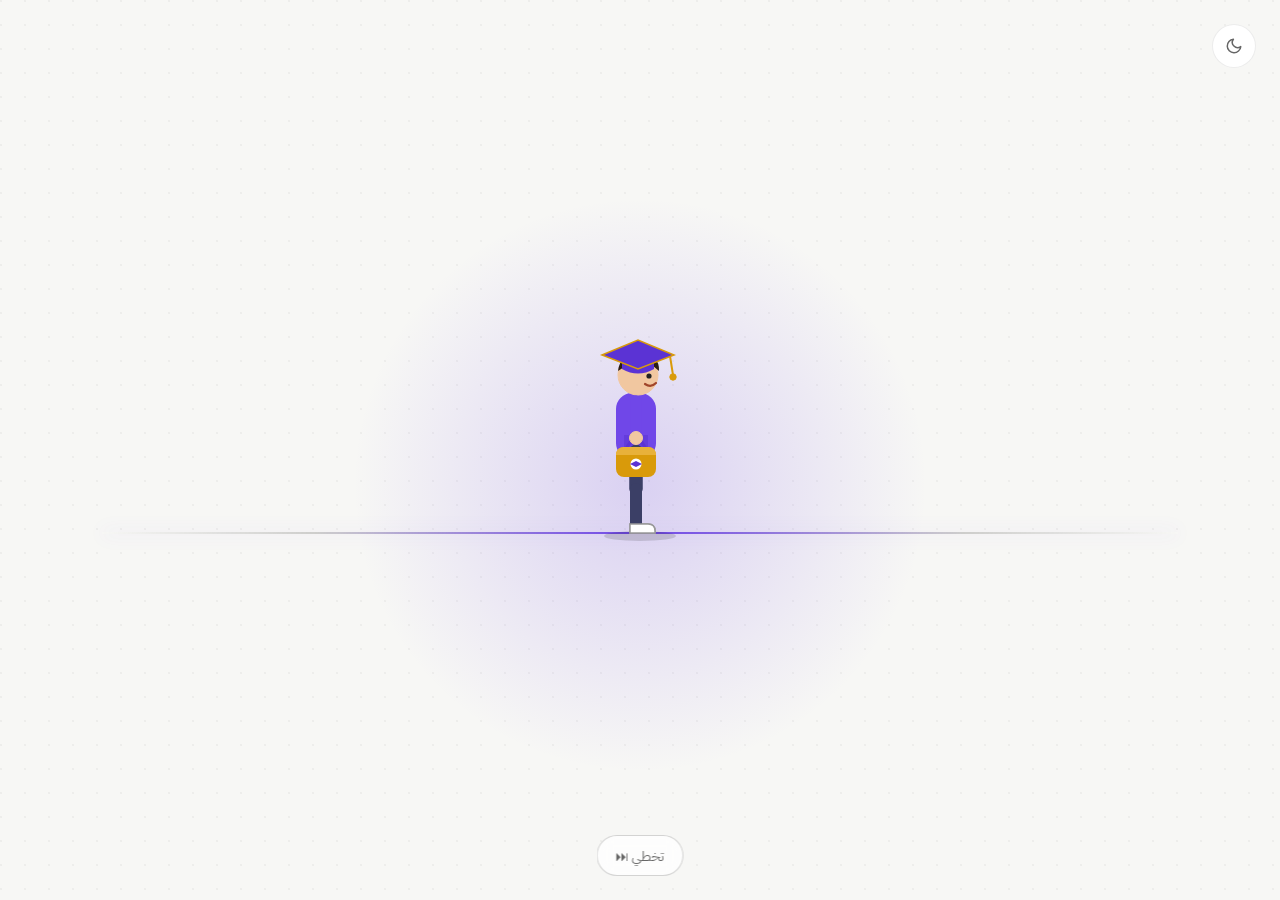
<file: index.html>
<!DOCTYPE html>
<html lang="ar" dir="rtl">
<head>
  <meta charset="UTF-8">
  <meta name="viewport" content="width=device-width, initial-scale=1.0">
  <title>كورساتي | MFX Student</title>
  <meta name="theme-color" content="#050505">
  <script>
    (function () {
      try {
        var t = localStorage.getItem('mfx_theme');
        if (t !== 'light' && t !== 'dark') {
          t = window.matchMedia('(prefers-color-scheme: light)').matches ? 'light' : 'dark';
        }
        document.documentElement.setAttribute('data-theme', t);
      } catch (e) {
        document.documentElement.setAttribute('data-theme', 'dark');
      }
    })();
  </script>
  <link rel="preconnect" href="https://fonts.googleapis.com">
  <link rel="preconnect" href="https://fonts.gstatic.com" crossorigin>
  <link href="https://fonts.googleapis.com/css2?family=Plus+Jakarta+Sans:wght@300;400;500;600;700;800&family=IBM+Plex+Sans+Arabic:wght@300;400;500;600;700&display=swap" rel="stylesheet">
  <link rel="stylesheet" href="css/style.css">
</head>
<body>
  <nav class="navbar">
    <div class="navbar-inner">
      <a href="index.html" class="logo">
        <div class="logo-mark">🎓</div>
        <span class="text-gradient">MFX Student</span>
      </a>
      <button class="mfx-nav-toggle" onclick="toggleMfxNav()" aria-label="فتح القائمة">☰</button>
      <ul class="nav-links">
        <li><a href="index.html">كورساتي</a></li>
        <li><a href="dashboard.html">لوحتي</a></li>
        <li><a href="dashboard.html#leaderboard">المتصدرين</a></li>
        <li><a href="chat.html">💬 المعلم</a></li>
      </ul>
      <div class="nav-actions">
        <button type="button" class="theme-toggle" onclick="toggleTheme()" aria-label="تبديل الوضع الليلي/النهاري" title="تبديل الوضع">
          <svg class="icon-sun" viewBox="0 0 24 24" width="18" height="18" fill="none" stroke="currentColor" stroke-width="2" stroke-linecap="round" stroke-linejoin="round" aria-hidden="true"><circle cx="12" cy="12" r="4"/><path d="M12 2v2M12 20v2M4.93 4.93l1.41 1.41M17.66 17.66l1.41 1.41M2 12h2M20 12h2M4.93 19.07l1.41-1.41M17.66 6.34l1.41-1.41"/></svg>
          <svg class="icon-moon" viewBox="0 0 24 24" width="18" height="18" fill="none" stroke="currentColor" stroke-width="2" stroke-linecap="round" stroke-linejoin="round" aria-hidden="true"><path d="M21 12.79A9 9 0 1 1 11.21 3 7 7 0 0 0 21 12.79z"/></svg>
        </button>
        <span style="color:var(--text-secondary); font-size:0.9rem;">مرحباً، <span id="nav-name">—</span></span>
        <button class="btn btn-ghost" onclick="logout()">🚪 خروج</button>
      </div>
    </div>
  </nav>

  <section class="hero" style="padding: 140px 0 60px;">
    <div class="container">
      <h1 class="anim">كورساتي <span class="text-gradient">المتاحة</span></h1>
      <p class="anim d1" style="color:var(--text-secondary); margin-top:12px;">اختر الكورس اللي عايز تذاكره النهاردة</p>
    </div>
  </section>

  <section class="section" style="padding-top:0;">
    <div class="container">
      <div class="grid-3" id="my-courses">
        <div class="card skel" style="height:320px;"></div>
        <div class="card skel" style="height:320px;"></div>
      </div>
      <div class="empty" id="courses-empty" style="display:none;">
        <div class="empty-icon">📚</div>
        <h3>لا توجد كورسات مسجلة لك</h3>
        <p>تواصل مع المعلم للحصول على كود وصول</p>
      </div>
    </div>
  </section>

  <footer class="footer">
    <div class="container"><p>© 2026 منصة ممدوح فخري التعليمية</p></div>
  </footer>
  <script src="js/app.js"></script>
  <script src="js/theme.js"></script>
</body>
</html>
</file>
<file: css/style.css>
@import url('https://fonts.googleapis.com/css2?family=Plus+Jakarta+Sans:wght@300;400;500;600;700;800&family=IBM+Plex+Sans+Arabic:wght@300;400;500;600;700&display=swap');

/* =============================================================
   MFX Student — "Midnight Violet" premium design system
   Dark  : deep black + electric violet + amber highlight
   Light : warm off-white + violet accent + soft shadows
   ============================================================= */

:root,
html[data-theme="dark"] {
  --bg: #050505;
  --bg-elevated: #0c0c0c;
  --bg-card: #111111;
  --bg-glass: rgba(10, 10, 10, 0.72);
  --nav-bg: rgba(5, 5, 5, 0.72);
  --border: rgba(255, 255, 255, 0.08);
  --border-hover: rgba(255, 255, 255, 0.18);
  --text: #ffffff;
  --text-secondary: #a0a0a0;
  --text-muted: #6a6a6a;
  --accent: #8052ff;
  --accent-deep: #6a3ce8;
  --accent-light: #a78bfa;
  --accent-glow: rgba(128, 82, 255, 0.35);
  --accent-soft: rgba(128, 82, 255, 0.12);
  --accent-2: #ffb829;
  --accent-2-light: #ffca5e;
  --accent-2-glow: rgba(255, 184, 41, 0.28);
  --success: #4ade80;
  --warning: #ffb829;
  --danger: #f87171;
  --dot-color: rgba(255, 255, 255, 0.045);
  --shadow-sm: 0 1px 2px rgba(0, 0, 0, 0.5);
  --shadow-md: 0 8px 30px rgba(0, 0, 0, 0.5);
  --shadow-lg: 0 24px 60px rgba(0, 0, 0, 0.55);
  --radius-sm: 8px;
  --radius-md: 12px;
  --radius-lg: 18px;
  --radius-xl: 26px;
  --transition: all 0.25s cubic-bezier(0.4, 0, 0.2, 1);
  --font-display: 'Plus Jakarta Sans', 'IBM Plex Sans Arabic', sans-serif;
  --font-body: 'Plus Jakarta Sans', 'IBM Plex Sans Arabic', -apple-system, BlinkMacSystemFont, 'Segoe UI', sans-serif;
}

html[data-theme="light"] {
  --bg: #f7f7f5;
  --bg-elevated: #ffffff;
  --bg-card: #ffffff;
  --bg-glass: rgba(255, 255, 255, 0.78);
  --nav-bg: rgba(247, 247, 245, 0.82);
  --border: rgba(17, 17, 17, 0.08);
  --border-hover: rgba(17, 17, 17, 0.18);
  --text: #111111;
  --text-secondary: #666666;
  --text-muted: #999999;
  --accent: #7047e8;
  --accent-deep: #5b33d4;
  --accent-light: #8b6bef;
  --accent-glow: rgba(112, 71, 232, 0.22);
  --accent-soft: rgba(112, 71, 232, 0.08);
  --accent-2: #d99a0a;
  --accent-2-light: #e8b13a;
  --accent-2-glow: rgba(217, 154, 10, 0.18);
  --success: #16a34a;
  --warning: #d99a0a;
  --danger: #dc2626;
  --dot-color: rgba(17, 17, 17, 0.04);
  --shadow-sm: 0 1px 2px rgba(17, 17, 17, 0.05);
  --shadow-md: 0 8px 30px rgba(17, 17, 17, 0.08);
  --shadow-lg: 0 24px 60px rgba(17, 17, 17, 0.12);
}

html.mfx-theme-anim,
html.mfx-theme-anim *,
html.mfx-theme-anim *::before,
html.mfx-theme-anim *::after {
  transition: background-color 0.5s ease, color 0.5s ease,
              border-color 0.5s ease, box-shadow 0.5s ease !important;
}

* { margin: 0; padding: 0; box-sizing: border-box; }
html { scroll-behavior: smooth; -webkit-text-size-adjust: 100%; }
body {
  font-family: var(--font-body);
  background:
    radial-gradient(circle at 1px 1px, var(--dot-color) 1px, transparent 0) 0 0/24px 24px,
    var(--bg);
  color: var(--text);
  line-height: 1.7;
  min-height: 100vh;
  direction: rtl;
  -webkit-font-smoothing: antialiased;
  -moz-osx-font-smoothing: grayscale;
  overflow-x: hidden;
  transition: background-color 0.3s ease, color 0.3s ease;
}
h1, h2, h3, h4 { font-family: var(--font-display); letter-spacing: -0.02em; }
h1 { font-weight: 700; }
h2 { font-weight: 700; }
h3 { font-weight: 600; }

::-webkit-scrollbar { width: 8px; height: 8px; }
::-webkit-scrollbar-track { background: transparent; }
::-webkit-scrollbar-thumb { background: var(--border-hover); border-radius: 4px; }
::-webkit-scrollbar-thumb:hover { background: var(--accent); }
::selection { background: var(--accent); color: #fff; }

a:focus-visible, button:focus-visible, input:focus-visible,
textarea:focus-visible, select:focus-visible,
.btn:focus-visible, .opt:focus-within {
  outline: 2px solid var(--accent);
  outline-offset: 3px;
  border-radius: 4px;
}

@media (prefers-reduced-motion: reduce) {
  *, *::before, *::after {
    animation-duration: 0.01ms !important;
    animation-iteration-count: 1 !important;
    transition-duration: 0.01ms !important;
    scroll-behavior: auto !important;
  }
  .anim, .skel, .hero-particles { animation: none !important; opacity: 1 !important; }
  .reveal { opacity: 1 !important; transform: none !important; }
}

/* ===== Layout ===== */
.container { max-width: 1200px; margin: 0 auto; padding: 0 24px; }
.section { padding: 100px 0; }

.text-gradient {
  font-family: var(--font-display);
  background: linear-gradient(120deg, var(--accent-light) 0%, var(--accent) 60%, var(--accent-deep) 100%);
  -webkit-background-clip: text;
  -webkit-text-fill-color: transparent;
  background-clip: text;
  font-weight: 700;
}
html[data-theme="light"] .text-gradient {
  background: linear-gradient(120deg, var(--accent) 0%, var(--accent-deep) 100%);
  -webkit-background-clip: text;
  -webkit-text-fill-color: transparent;
  background-clip: text;
}

.glass {
  background: var(--bg-glass);
  backdrop-filter: blur(24px) saturate(160%);
  -webkit-backdrop-filter: blur(24px) saturate(160%);
  border: 1px solid var(--border);
}

/* ===== Navbar ===== */
.navbar {
  position: fixed;
  top: 0; left: 0; right: 0;
  z-index: 1000;
  height: 72px;
  display: flex;
  align-items: center;
  background: var(--nav-bg);
  backdrop-filter: blur(24px) saturate(160%);
  -webkit-backdrop-filter: blur(24px) saturate(160%);
  border-bottom: 1px solid var(--border);
}
.navbar-inner {
  width: 100%;
  max-width: 1200px;
  margin: 0 auto;
  padding: 0 24px;
  display: flex;
  align-items: center;
  justify-content: space-between;
  gap: 16px;
  position: relative;
}
.logo {
  display: flex;
  align-items: center;
  gap: 10px;
  text-decoration: none;
  color: var(--text);
  font-family: var(--font-display);
  font-weight: 700;
  font-size: 1.2rem;
  letter-spacing: -0.02em;
}
.logo-mark {
  width: 38px; height: 38px;
  border-radius: 12px;
  background: linear-gradient(135deg, var(--accent), var(--accent-deep));
  display: flex;
  align-items: center;
  justify-content: center;
  font-size: 1.1rem;
  box-shadow: 0 4px 20px var(--accent-glow), inset 0 1px 0 rgba(255,255,255,0.2);
  transition: var(--transition);
}
.logo:hover .logo-mark { transform: rotate(-6deg) scale(1.05); }
.nav-links {
  display: flex;
  gap: 4px;
  list-style: none;
}
.nav-links a {
  color: var(--text-secondary);
  text-decoration: none;
  font-size: 0.9rem;
  font-weight: 500;
  padding: 8px 14px;
  border-radius: 100px;
  transition: var(--transition);
  position: relative;
}
.nav-links a:hover {
  color: var(--text);
  background: var(--accent-soft);
}
.nav-links a.active {
  color: var(--accent);
  background: var(--accent-soft);
}
.nav-actions { display: flex; gap: 10px; align-items: center; }

.mfx-nav-toggle {
  display: none;
  align-items: center; justify-content: center;
  width: 40px; height: 40px;
  background: transparent;
  border: 1px solid var(--border);
  border-radius: 12px;
  color: var(--text);
  font-size: 1.2rem;
  cursor: pointer;
  transition: var(--transition);
}
.mfx-nav-toggle:hover { border-color: var(--accent); color: var(--accent); }

/* ===== Theme toggle ===== */
.theme-toggle {
  display: inline-flex;
  align-items: center;
  justify-content: center;
  width: 38px; height: 38px;
  border-radius: 50%;
  background: transparent;
  border: 1px solid var(--border);
  color: var(--text-secondary);
  cursor: pointer;
  position: relative;
  overflow: hidden;
  padding: 0;
  flex-shrink: 0;
  transition: var(--transition);
}
.theme-toggle:hover {
  color: var(--accent);
  border-color: var(--accent);
  box-shadow: 0 0 24px var(--accent-glow);
  transform: rotate(15deg);
}
.theme-toggle svg {
  position: absolute;
  top: 50%; left: 50%;
  margin: -9px 0 0 -9px;
  transition: transform 0.55s cubic-bezier(0.6, -0.28, 0.735, 0.045),
              opacity 0.35s ease;
}
html[data-theme="dark"] .theme-toggle .icon-sun { opacity: 1; transform: rotate(0deg) scale(1); }
html[data-theme="dark"] .theme-toggle .icon-moon { opacity: 0; transform: rotate(-90deg) scale(0.4); }
html[data-theme="light"] .theme-toggle .icon-sun { opacity: 0; transform: rotate(90deg) scale(0.4); }
html[data-theme="light"] .theme-toggle .icon-moon { opacity: 1; transform: rotate(0deg) scale(1); }

.theme-toggle-floating {
  position: fixed;
  top: 24px;
  inset-inline-start: 24px;
  z-index: 1001;
  background: var(--bg-card);
  width: 44px; height: 44px;
}

/* ===== Buttons ===== */
.btn {
  display: inline-flex;
  align-items: center;
  justify-content: center;
  gap: 8px;
  padding: 11px 24px;
  border-radius: 12px;
  font-size: 0.9rem;
  font-weight: 600;
  text-decoration: none;
  border: none;
  cursor: pointer;
  transition: var(--transition);
  font-family: inherit;
  white-space: nowrap;
  position: relative;
  letter-spacing: -0.01em;
}
.btn-primary {
  background: linear-gradient(135deg, var(--accent), var(--accent-deep));
  color: #fff;
  box-shadow: 0 4px 20px var(--accent-glow), inset 0 1px 0 rgba(255,255,255,0.2);
}
.btn-primary:hover {
  transform: translateY(-2px);
  box-shadow: 0 12px 36px var(--accent-glow), inset 0 1px 0 rgba(255,255,255,0.25);
  filter: brightness(1.08);
}
.btn-primary:active { transform: translateY(0); }
.btn-secondary {
  background: var(--bg-elevated);
  color: var(--text);
  border: 1px solid var(--border);
}
html[data-theme="dark"] .btn-secondary { background: #161616; }
.btn-secondary:hover {
  border-color: var(--accent);
  color: var(--accent);
  transform: translateY(-1px);
}
.btn-ghost {
  background: transparent;
  color: var(--text-secondary);
  border: 1px solid transparent;
}
.btn-ghost:hover {
  color: var(--text);
  background: var(--accent-soft);
  border-color: var(--border);
}
.btn-danger {
  background: rgba(248, 113, 113, 0.1);
  color: var(--danger);
  border: 1px solid rgba(248, 113, 113, 0.22);
}
html[data-theme="light"] .btn-danger { background: rgba(220, 38, 38, 0.08); }
.btn-danger:hover {
  background: rgba(248, 113, 113, 0.18);
  transform: translateY(-1px);
}
.btn-lg { padding: 15px 34px; font-size: 1rem; border-radius: 14px; }
.btn-sm { padding: 7px 15px; font-size: 0.8rem; border-radius: 10px; }
.btn[disabled], .btn.is-loading { opacity: 0.6; cursor: not-allowed; pointer-events: none; }

/* ===== Hero ===== */
.hero {
  position: relative;
  padding: 160px 0 100px;
  overflow: hidden;
  text-align: center;
  isolation: isolate;
}
.hero::before {
  content: '';
  position: absolute;
  top: -40%; left: 50%;
  width: 900px; height: 900px;
  background: radial-gradient(circle, var(--accent-glow) 0%, transparent 62%);
  pointer-events: none;
  animation: mfx-hero-drift 11s ease-in-out infinite;
  z-index: -1;
}
.hero::after {
  content: '';
  position: absolute;
  bottom: -35%; right: 6%;
  width: 520px; height: 520px;
  background: radial-gradient(circle, var(--accent-2-glow) 0%, transparent 68%);
  pointer-events: none;
  animation: mfx-hero-drift-2 9s ease-in-out infinite;
  z-index: -1;
}
@keyframes mfx-hero-drift {
  0%, 100% { transform: translateX(-50%) translateY(0); }
  50% { transform: translateX(-50%) translateY(28px); }
}
@keyframes mfx-hero-drift-2 {
  0%, 100% { transform: translate(0, 0) scale(1); }
  50% { transform: translate(-20px, -16px) scale(1.08); }
}
.hero h1 {
  font-size: clamp(2.5rem, 6vw, 4.4rem);
  font-weight: 800;
  line-height: 1.1;
  margin-bottom: 22px;
  position: relative;
  z-index: 1;
  letter-spacing: -0.035em;
}
.hero p {
  font-size: 1.15rem;
  color: var(--text-secondary);
  max-width: 560px;
  margin: 0 auto 40px;
  position: relative;
  z-index: 1;
  line-height: 1.7;
}
.hero-actions {
  display: flex;
  gap: 16px;
  justify-content: center;
  flex-wrap: wrap;
  position: relative;
  z-index: 1;
}

/* Hero particles — injected by theme.js */
.hero-particles {
  position: absolute;
  inset: 0;
  pointer-events: none;
  overflow: hidden;
  z-index: 0;
}
.hero-particles span {
  position: absolute;
  width: 3px; height: 3px;
  border-radius: 50%;
  background: var(--accent-light);
  box-shadow: 0 0 8px var(--accent);
  animation: mfx-float 8s ease-in-out infinite;
}
html[data-theme="light"] .hero-particles span {
  background: var(--accent);
  box-shadow: 0 0 6px var(--accent-glow);
}
@keyframes mfx-float {
  0%, 100% { transform: translate(0, 0); opacity: 0.3; }
  50% { transform: translate(14px, -22px); opacity: 0.9; }
}

/* ===== Cards ===== */
.card {
  background: var(--bg-card);
  border: 1px solid var(--border);
  border-radius: var(--radius-lg);
  overflow: hidden;
  transition: var(--transition);
  position: relative;
}
html[data-theme="dark"] .card { background: linear-gradient(180deg, #121212 0%, #0e0e0e 100%); }
.card::before {
  content: '';
  position: absolute;
  top: 0; left: 0; right: 0;
  height: 1px;
  background: linear-gradient(90deg, transparent, var(--border-hover), transparent);
  z-index: 1;
}
.card:hover {
  border-color: var(--accent);
  transform: translateY(-6px);
  box-shadow: var(--shadow-lg), 0 0 60px var(--accent-glow);
}
.card-img {
  width: 100%;
  height: 180px;
  background:
    radial-gradient(circle at 30% 30%, var(--accent-glow) 0%, transparent 60%),
    linear-gradient(135deg, var(--bg-elevated) 0%, var(--bg-card) 100%);
  display: flex;
  align-items: center;
  justify-content: center;
  font-size: 3.4rem;
  position: relative;
  overflow: hidden;
}
.card-img::after {
  content: '';
  position: absolute;
  inset: 0;
  background: linear-gradient(to top, var(--bg-card), transparent 65%);
}
.card-body { padding: 24px; }
.card-tag {
  display: inline-block;
  padding: 4px 12px;
  background: var(--accent-soft);
  color: var(--accent);
  border-radius: 100px;
  font-size: 0.72rem;
  font-weight: 600;
  letter-spacing: 0.04em;
  text-transform: uppercase;
  margin-bottom: 12px;
}
.card h3 { font-size: 1.15rem; font-weight: 600; margin-bottom: 8px; line-height: 1.4; letter-spacing: -0.015em; }
.card p { color: var(--text-secondary); font-size: 0.9rem; line-height: 1.7; margin-bottom: 16px; }
.card-footer {
  display: flex;
  align-items: center;
  justify-content: space-between;
  padding-top: 16px;
  border-top: 1px solid var(--border);
}
.card-price { font-size: 1.4rem; font-weight: 700; }
.card-price span { font-size: 0.8rem; color: var(--text-muted); font-weight: 400; }

/* ===== Grids ===== */
.grid-3 {
  display: grid;
  grid-template-columns: repeat(auto-fill, minmax(320px, 1fr));
  gap: 24px;
}
.grid-4 {
  display: grid;
  grid-template-columns: repeat(auto-fill, minmax(240px, 1fr));
  gap: 20px;
}

/* ===== Feature cards ===== */
.feature-card {
  padding: 32px;
  background: var(--bg-card);
  border: 1px solid var(--border);
  border-radius: var(--radius-lg);
  transition: var(--transition);
}
.feature-card:hover {
  border-color: var(--accent);
  box-shadow: 0 0 40px var(--accent-glow);
  transform: translateY(-4px);
}
.feature-icon {
  width: 52px; height: 52px;
  border-radius: 14px;
  background: linear-gradient(135deg, var(--accent), var(--accent-deep));
  display: flex;
  align-items: center;
  justify-content: center;
  font-size: 1.4rem;
  margin-bottom: 20px;
  box-shadow: 0 8px 24px var(--accent-glow);
}
.feature-card h3 { font-size: 1.05rem; font-weight: 600; margin-bottom: 8px; }
.feature-card p { color: var(--text-secondary); font-size: 0.9rem; line-height: 1.7; }

/* ===== Tabs ===== */
.tabs {
  display: flex;
  gap: 6px;
  border-bottom: 1px solid var(--border);
  margin-bottom: 32px;
  overflow-x: auto;
}
.tabs::-webkit-scrollbar { height: 0; }
.tab {
  padding: 12px 22px;
  background: none;
  border: none;
  color: var(--text-secondary);
  font-family: inherit;
  font-size: 0.9rem;
  font-weight: 600;
  cursor: pointer;
  border-radius: 12px 12px 0 0;
  border-bottom: 2px solid transparent;
  transition: var(--transition);
  white-space: nowrap;
}
.tab:hover { color: var(--text); background: var(--accent-soft); }
.tab.active {
  color: var(--accent);
  border-bottom-color: var(--accent);
}

/* ===== Accordion ===== */
.accordion-item {
  background: var(--bg-card);
  border: 1px solid var(--border);
  border-radius: var(--radius-md);
  overflow: hidden;
  margin-bottom: 10px;
  transition: var(--transition);
}
.accordion-item:hover { border-color: var(--border-hover); }
.accordion-item.open { border-color: var(--accent); box-shadow: 0 0 30px var(--accent-glow); }
.accordion-header {
  padding: 18px 22px;
  display: flex;
  align-items: center;
  justify-content: space-between;
  cursor: pointer;
  transition: var(--transition);
  user-select: none;
}
.accordion-header:hover { background: var(--accent-soft); }
.accordion-header h4 { font-size: 0.95rem; font-weight: 600; }
.accordion-header .meta {
  display: flex;
  align-items: center;
  gap: 16px;
  color: var(--text-muted);
  font-size: 0.82rem;
}
.accordion-content { padding: 0 22px 22px; display: none; }
.accordion-item.open .accordion-content { display: block; }

/* ===== Exam ===== */
.exam-wrap { max-width: 800px; margin: 0 auto; padding: 120px 24px 60px; }
.exam-header { text-align: center; margin-bottom: 48px; }
.timer {
  display: inline-flex;
  align-items: center;
  gap: 10px;
  padding: 10px 24px;
  background: var(--bg-card);
  border: 1px solid var(--border);
  border-radius: 100px;
  font-size: 1.05rem;
  font-weight: 700;
  font-family: 'Plus Jakarta Sans', ui-monospace, monospace;
  letter-spacing: 1.5px;
  transition: var(--transition);
}
.timer.timer-low {
  color: var(--danger);
  border-color: var(--danger);
  background: rgba(248, 113, 113, 0.08);
  animation: mfx-timer-pulse 1.2s ease-in-out infinite;
}
@keyframes mfx-timer-pulse {
  50% { box-shadow: 0 0 24px rgba(248, 113, 113, 0.4); }
}
.q-nav-pill {
  width: 38px; height: 38px;
  border-radius: 50%;
  padding: 0;
  border: 1px solid var(--border);
  background: var(--bg-card);
  color: var(--text-secondary);
  font-weight: 600;
  font-size: 0.82rem;
  cursor: pointer;
  transition: var(--transition);
}
.q-nav-pill:hover { border-color: var(--accent); color: var(--accent); }
.q-nav-pill.answered {
  background: var(--accent-soft);
  border-color: var(--accent);
  color: var(--accent);
}
.q-nav-pill.current {
  background: linear-gradient(135deg, var(--accent), var(--accent-deep));
  border-color: transparent;
  color: #fff;
  box-shadow: 0 0 0 3px var(--accent-glow);
}
.q-card {
  background: var(--bg-card);
  border: 1px solid var(--border);
  border-radius: var(--radius-lg);
  padding: 32px;
  margin-bottom: 20px;
  animation: fadeUp 0.4s ease both;
}
.q-num {
  display: inline-block;
  padding: 5px 14px;
  background: linear-gradient(135deg, var(--accent), var(--accent-deep));
  color: #fff;
  border-radius: 100px;
  font-size: 0.72rem;
  font-weight: 700;
  letter-spacing: 0.05em;
  margin-bottom: 16px;
}
.q-text { font-size: 1.08rem; font-weight: 600; margin-bottom: 24px; line-height: 1.85; letter-spacing: -0.01em; }
.opts { display: flex; flex-direction: column; gap: 10px; }
.opt {
  display: flex;
  align-items: center;
  gap: 14px;
  padding: 15px 20px;
  background: var(--bg-elevated);
  border: 1px solid var(--border);
  border-radius: var(--radius-md);
  cursor: pointer;
  transition: var(--transition);
}
html[data-theme="dark"] .opt { background: #131313; }
.opt:hover { border-color: var(--accent); background: var(--accent-soft); }
.opt input[type="radio"], .opt input[type="checkbox"] {
  width: 20px; height: 20px;
  accent-color: var(--accent);
  flex-shrink: 0;
  cursor: pointer;
}
.opt.sel { border-color: var(--accent); background: var(--accent-soft); box-shadow: 0 0 0 3px var(--accent-glow); }

/* ===== Auth ===== */
.auth-wrap {
  min-height: 100vh;
  display: flex;
  align-items: center;
  justify-content: center;
  padding: 24px;
  position: relative;
  overflow: hidden;
}
.auth-wrap::before {
  content: '';
  position: absolute;
  top: 15%; left: 50%;
  transform: translateX(-50%);
  width: 700px; height: 700px;
  background: radial-gradient(circle, var(--accent-glow) 0%, transparent 58%);
  pointer-events: none;
  animation: mfx-hero-drift 12s ease-in-out infinite;
}
.auth-card {
  width: 100%;
  max-width: 440px;
  background: var(--bg-card);
  border: 1px solid var(--border);
  border-radius: var(--radius-xl);
  padding: 48px 36px;
  position: relative;
  overflow: hidden;
  z-index: 1;
  box-shadow: var(--shadow-lg);
}
html[data-theme="dark"] .auth-card { background: linear-gradient(180deg, #141414 0%, #0e0e0e 100%); }
.auth-card::before {
  content: '';
  position: absolute;
  top: -80px; right: -60px;
  width: 220px; height: 220px;
  border-radius: 50%;
  background: var(--accent-glow);
  filter: blur(50px);
  pointer-events: none;
  z-index: 0;
  animation: mfx-drift-1 9s ease-in-out infinite;
}
.auth-card::after {
  content: '';
  position: absolute;
  bottom: -70px; left: -50px;
  width: 160px; height: 160px;
  border-radius: 50%;
  background: var(--accent-2-glow);
  filter: blur(50px);
  pointer-events: none;
  z-index: 0;
  animation: mfx-drift-2 7s ease-in-out infinite;
}
.auth-card > * { position: relative; z-index: 1; }
.auth-card .logo { justify-content: center; margin-bottom: 32px; }
.auth-card h2 {
  text-align: center;
  margin-bottom: 18px;
  font-size: 1.55rem;
  position: relative;
  padding-bottom: 16px;
  font-weight: 700;
}
.auth-card h2::after {
  content: '';
  position: absolute;
  bottom: 0; right: 50%;
  transform: translateX(50%);
  width: 56px; height: 4px;
  border-radius: 4px;
  background: linear-gradient(90deg, var(--accent), var(--accent-2));
}
.auth-card > p { text-align: center; color: var(--text-secondary); margin-bottom: 30px; font-size: 0.92rem; }
.form-group { margin-bottom: 18px; }
.form-group label {
  display: block;
  margin-bottom: 8px;
  font-size: 0.83rem;
  font-weight: 500;
  color: var(--text-secondary);
}
.inp {
  width: 100%;
  padding: 13px 16px;
  background: var(--bg-elevated);
  border: 1px solid var(--border);
  border-radius: var(--radius-md);
  color: var(--text);
  font-family: inherit;
  font-size: 0.95rem;
  transition: var(--transition);
}
html[data-theme="dark"] .inp { background: #161616; }
.inp:focus {
  outline: none;
  border-color: var(--accent);
  box-shadow: 0 0 0 4px var(--accent-glow);
  background: var(--bg-card);
}
.inp::placeholder { color: var(--text-muted); }

/* ===== Empty states ===== */
.empty { text-align: center; padding: 80px 24px; color: var(--text-muted); }
.empty-icon { font-size: 4rem; margin-bottom: 20px; opacity: 0.5; }
.empty h3 { color: var(--text-secondary); margin-bottom: 8px; font-size: 1.1rem; font-weight: 600; }
.empty p { font-size: 0.9rem; max-width: 400px; margin: 0 auto; }

/* ===== Badges ===== */
.badge {
  display: inline-flex;
  align-items: center;
  gap: 6px;
  padding: 5px 12px;
  border-radius: 100px;
  font-size: 0.72rem;
  font-weight: 600;
  letter-spacing: 0.02em;
}
.badge-ok { background: rgba(74, 222, 128, 0.12); color: var(--success); }
.badge-warn { background: var(--accent-2-glow); color: var(--accent-2-light); }
html[data-theme="light"] .badge-warn { color: var(--accent-2); }
.badge-err { background: rgba(248, 113, 113, 0.12); color: var(--danger); }
.badge-info { background: var(--accent-soft); color: var(--accent); }

/* ===== Progress ===== */
.prog { width: 100%; height: 6px; background: var(--bg-elevated); border-radius: 100px; overflow: hidden; }
html[data-theme="dark"] .prog { background: #1a1a1a; }
.prog-fill {
  height: 100%;
  background: linear-gradient(90deg, var(--accent), var(--accent-light));
  border-radius: 100px;
  transition: width 0.7s cubic-bezier(0.4, 0, 0.2, 1);
  box-shadow: 0 0 12px var(--accent-glow);
}

/* ===== Toast ===== */
.toast {
  position: fixed;
  bottom: 28px;
  left: 50%;
  transform: translateX(-50%) translateY(120px);
  padding: 14px 26px;
  background: var(--bg-card);
  border: 1px solid var(--border);
  border-radius: 14px;
  color: var(--text);
  font-size: 0.9rem;
  font-weight: 500;
  z-index: 9999;
  opacity: 0;
  transition: all 0.42s cubic-bezier(0.16, 1, 0.3, 1);
  box-shadow: var(--shadow-lg), 0 0 40px var(--accent-glow);
  max-width: 90vw;
}
.toast.on { transform: translateX(-50%) translateY(0); opacity: 1; }

/* ===== Section header ===== */
.sec-head { text-align: center; margin-bottom: 64px; }
.sec-head h2 {
  font-size: clamp(1.9rem, 4vw, 2.7rem);
  margin-bottom: 20px;
  font-weight: 700;
  position: relative;
  display: inline-block;
  padding-bottom: 18px;
  letter-spacing: -0.03em;
}
.sec-head h2::after {
  content: '';
  position: absolute;
  bottom: 0; right: 50%;
  transform: translateX(50%);
  width: 72px; height: 4px;
  border-radius: 4px;
  background: linear-gradient(90deg, var(--accent), var(--accent-2));
}
.sec-head p { color: var(--text-secondary); font-size: 1.02rem; max-width: 520px; margin: 0 auto; line-height: 1.7; }

/* ===== Footer ===== */
.footer {
  border-top: 1px solid var(--border);
  padding: 40px 0;
  text-align: center;
  color: var(--text-muted);
  font-size: 0.85rem;
}

/* ===== Animations ===== */
@keyframes fadeUp {
  from { opacity: 0; transform: translateY(24px); }
  to { opacity: 1; transform: translateY(0); }
}
.anim { animation: fadeUp 0.7s cubic-bezier(0.16, 1, 0.3, 1) forwards; opacity: 0; }
.d1 { animation-delay: 0.08s; }
.d2 { animation-delay: 0.16s; }
.d3 { animation-delay: 0.24s; }

/* Scroll reveal — applied by theme.js */
.reveal { opacity: 0; transform: translateY(24px); }
.reveal.is-visible {
  opacity: 1;
  transform: translateY(0);
  transition: opacity 0.75s cubic-bezier(0.16, 1, 0.3, 1),
              transform 0.75s cubic-bezier(0.16, 1, 0.3, 1);
}

/* ===== Skeleton ===== */
.skel {
  background: linear-gradient(90deg,
    var(--bg-elevated) 25%,
    var(--bg-card) 50%,
    var(--bg-elevated) 75%);
  background-size: 200% 100%;
  animation: shimmer 1.6s infinite;
  border-radius: var(--radius-md);
}
html[data-theme="dark"] .skel {
  background: linear-gradient(90deg, #131313 25%, #1c1c1c 50%, #131313 75%);
  background-size: 200% 100%;
}
@keyframes shimmer {
  0% { background-position: 200% 0; }
  100% { background-position: -200% 0; }
}

/* ===== Dashboard ===== */
.dash-sidebar {
  width: 260px;
  height: 100vh;
  position: fixed;
  right: 0; top: 0;
  background: var(--bg-card);
  border-left: 1px solid var(--border);
  padding: 24px;
  z-index: 100;
  overflow-y: auto;
}
.dash-main { margin-right: 260px; padding: 96px 32px 32px; min-height: 100vh; }
.dash-nav-item {
  display: flex;
  align-items: center;
  gap: 12px;
  padding: 12px 16px;
  border-radius: var(--radius-md);
  color: var(--text-secondary);
  text-decoration: none;
  font-size: 0.9rem;
  font-weight: 500;
  transition: var(--transition);
  margin-bottom: 4px;
}
.dash-nav-item:hover, .dash-nav-item.active {
  background: var(--accent-soft);
  color: var(--accent);
}
.dash-nav-item.active { border-right: 2px solid var(--accent); }

.stat-card {
  background: var(--bg-card);
  border: 1px solid var(--border);
  border-radius: var(--radius-lg);
  padding: 24px;
  transition: var(--transition);
  position: relative;
  overflow: hidden;
}
html[data-theme="dark"] .stat-card { background: linear-gradient(180deg, #131313 0%, #0e0e0e 100%); }
.stat-card::after {
  content: '';
  position: absolute;
  top: 0; left: 0; right: 0;
  height: 2px;
  background: linear-gradient(90deg, transparent, var(--accent), transparent);
  opacity: 0;
  transition: opacity 0.3s ease;
}
.stat-card:hover { border-color: var(--accent); transform: translateY(-4px); box-shadow: 0 0 40px var(--accent-glow); }
.stat-card:hover::after { opacity: 1; }
.stat-value { font-size: 2.1rem; font-weight: 800; margin-bottom: 4px; letter-spacing: -0.03em; line-height: 1.1; }
.stat-label { color: var(--text-secondary); font-size: 0.83rem; }

/* ===== Table ===== */
.table-wrap { overflow-x: auto; }
table { width: 100%; border-collapse: collapse; font-size: 0.9rem; }
th, td { padding: 14px 16px; text-align: right; border-bottom: 1px solid var(--border); }
th {
  color: var(--text-secondary);
  font-weight: 600;
  font-size: 0.78rem;
  text-transform: uppercase;
  letter-spacing: 0.06em;
}
tr:hover td { background: var(--accent-soft); }

/* ===== Leaderboard ===== */
.leaderboard-item {
  display: flex;
  align-items: center;
  gap: 16px;
  padding: 16px 20px;
  background: var(--bg-card);
  border: 1px solid var(--border);
  border-radius: var(--radius-md);
  margin-bottom: 8px;
  transition: var(--transition);
}
html[data-theme="dark"] .leaderboard-item { background: #121212; }
.leaderboard-item:hover { border-color: var(--accent); transform: translateX(-4px); }
.leaderboard-rank {
  width: 38px; height: 38px;
  border-radius: 50%;
  display: flex;
  align-items: center;
  justify-content: center;
  font-weight: 700;
  font-size: 0.9rem;
  flex-shrink: 0;
}
.rank-1 { background: linear-gradient(135deg, #fbbf24, #f59e0b); color: #1a1509; box-shadow: 0 0 20px rgba(251, 191, 36, 0.4); }
.rank-2 { background: linear-gradient(135deg, #e5e7eb, #9ca3af); color: #1a1509; }
.rank-3 { background: linear-gradient(135deg, #fdba74, #ea580c); color: #1a1509; }
.rank-other { background: var(--bg-elevated); color: var(--text-secondary); }
html[data-theme="dark"] .rank-other { background: #1a1a1a; }

/* ===== Vocab ===== */
.vocab-card {
  display: flex;
  align-items: center;
  justify-content: space-between;
  gap: 12px;
  padding: 16px 20px;
  background: var(--bg-card);
  border: 1px solid var(--border);
  border-radius: var(--radius-md);
  transition: var(--transition);
}
html[data-theme="dark"] .vocab-card { background: #121212; }
.vocab-card:hover { border-color: var(--accent); box-shadow: 0 0 24px var(--accent-glow); }
.vocab-word { font-weight: 600; font-size: 1.05rem; color: var(--text); }
.vocab-lang-badge {
  display: inline-block;
  padding: 4px 12px;
  background: var(--accent-soft);
  color: var(--accent);
  font-size: 0.72rem;
  font-weight: 700;
  border-radius: 20px;
  letter-spacing: 0.05em;
}
.vocab-play-btn { padding: 8px 16px; font-size: 0.9rem; }
.vocab-play-btn:active { transform: scale(0.95); }
.vocab-play-btn:disabled { opacity: 0.6; cursor: not-allowed; }
.vocab-play-btn:disabled:hover { transform: none; }

/* ===== Form helpers ===== */
.btn.active {
  background: var(--accent) !important;
  color: #fff !important;
  box-shadow: 0 0 24px var(--accent-glow) !important;
}
.mode-toggle {
  display: flex;
  gap: 8px;
  margin-bottom: 16px;
  border-bottom: 2px solid var(--border);
  padding-bottom: 12px;
}
.mode-toggle .btn { flex: 1; border-radius: 12px 12px 0 0; border-bottom: 3px solid transparent; }
.mode-toggle .btn.active { border-bottom-color: var(--accent); background: transparent; color: var(--accent); }
textarea.inp { resize: vertical; font-family: var(--font-body); line-height: 1.7; }

/* ===== Global spinner ===== */
.mfx-spinner {
  display: inline-block;
  width: 18px;
  height: 18px;
  border: 2px solid var(--border-hover);
  border-top-color: var(--accent);
  border-left-color: var(--accent-light);
  border-radius: 50%;
  animation: mfx-spin 0.7s linear infinite;
  vertical-align: -3px;
  margin-left: 8px;
}
@keyframes mfx-spin { to { transform: rotate(360deg); } }

/* ===== Blobs ===== */
.mfx-blob {
  position: absolute;
  border-radius: 50%;
  filter: blur(30px);
  opacity: 0.35;
  pointer-events: none;
  z-index: 0;
}
.mfx-blob-1 {
  width: 180px; height: 180px;
  background: var(--accent);
  top: -60px; right: -40px;
  animation: mfx-drift-1 9s ease-in-out infinite;
}
.mfx-blob-2 {
  width: 120px; height: 120px;
  background: var(--accent-2);
  bottom: -40px; left: -30px;
  animation: mfx-drift-2 7s ease-in-out infinite;
}
@keyframes mfx-drift-1 {
  0%, 100% { transform: translate(0, 0) scale(1); }
  50% { transform: translate(-18px, 16px) scale(1.12); }
}
@keyframes mfx-drift-2 {
  0%, 100% { transform: translate(0, 0) scale(1); }
  50% { transform: translate(14px, -14px) scale(0.9); }
}

/* ===== Page loader ===== */
.mfx-page-loader {
  position: fixed;
  inset: 0;
  z-index: 9999;
  display: flex;
  align-items: center;
  justify-content: center;
  background: var(--bg);
  overflow: hidden;
  transition: opacity 0.25s ease;
}
.mfx-page-loader.is-hiding { opacity: 0; pointer-events: none; }
.mfx-page-loader-content {
  position: relative;
  z-index: 1;
  display: flex;
  flex-direction: column;
  align-items: center;
  gap: 16px;
}
.mfx-page-loader-credit {
  font-family: var(--font-display);
  font-size: 1rem;
  font-weight: 700;
  letter-spacing: 0.4px;
  background: linear-gradient(120deg, var(--accent-light), var(--accent), var(--accent-2));
  -webkit-background-clip: text;
  -webkit-text-fill-color: transparent;
  background-clip: text;
}
.loader-cube-wrap { width: 110px; height: 110px; display: flex; align-items: center; justify-content: center; }
.loader-cube { position: relative; width: 0; height: 0; animation: cube-cluster-spin 7s linear infinite; }
.loader-cube .face {
  position: absolute;
  top: 50%; left: 50%;
  width: 14px; height: 14px;
  margin: -7px 0 0 -7px;
  background: linear-gradient(135deg, var(--accent), var(--accent-deep));
  border-radius: 3px;
  box-shadow: 0 3px 10px var(--accent-glow);
}
.loader-cube .face::before {
  content: '';
  position: absolute;
  top: -6px; left: 1px;
  width: 14px; height: 7px;
  background: var(--accent-light);
  opacity: 0.9;
  transform: skewX(-38deg);
  border-radius: 2px 2px 0 0;
}
.loader-cube .face::after {
  content: '';
  position: absolute;
  top: 1px; left: 13px;
  width: 7px; height: 14px;
  background: var(--accent-deep);
  opacity: 0.8;
  transform: skewY(-38deg);
  border-radius: 0 2px 2px 0;
}
.face-front  { animation: explode-front  1.6s ease-in-out infinite; }
.face-back   { animation: explode-back   1.6s ease-in-out infinite 0.06s; }
.face-right  { animation: explode-right  1.6s ease-in-out infinite 0.12s; }
.face-left   { animation: explode-left   1.6s ease-in-out infinite 0.18s; }
.face-top    { animation: explode-top    1.6s ease-in-out infinite 0.24s; }
.face-bottom { animation: explode-bottom 1.6s ease-in-out infinite 0.3s; }
@keyframes cube-cluster-spin { from { transform: rotate(0deg); } to { transform: rotate(360deg); } }
@keyframes explode-front  { 0%, 12%, 100% { transform: translate(0, 0) rotate(0deg); opacity: 0.95; } 50% { transform: translate(0, -46px) rotate(220deg); opacity: 0.3; } }
@keyframes explode-back   { 0%, 12%, 100% { transform: translate(0, 0) rotate(0deg); opacity: 0.95; } 50% { transform: translate(0, 46px) rotate(-220deg); opacity: 0.3; } }
@keyframes explode-right  { 0%, 12%, 100% { transform: translate(0, 0) rotate(0deg); opacity: 0.95; } 50% { transform: translate(46px, 0) rotate(260deg); opacity: 0.3; } }
@keyframes explode-left   { 0%, 12%, 100% { transform: translate(0, 0) rotate(0deg); opacity: 0.95; } 50% { transform: translate(-46px, 0) rotate(-260deg); opacity: 0.3; } }
@keyframes explode-top    { 0%, 12%, 100% { transform: translate(0, 0) rotate(0deg); opacity: 0.95; } 50% { transform: translate(-34px, -34px) rotate(180deg); opacity: 0.3; } }
@keyframes explode-bottom { 0%, 12%, 100% { transform: translate(0, 0) rotate(0deg); opacity: 0.95; } 50% { transform: translate(34px, 34px) rotate(-180deg); opacity: 0.3; } }

/* ===== Results pending ===== */
.results-pending { text-align: center; }
.results-pending .icon { font-size: 3rem; margin-bottom: 12px; }

/* ===== Audio / autosave ===== */
.q-audio { width: 100%; margin-bottom: 16px; }
.autosave-status { font-size: 0.72rem; color: var(--text-muted); margin-top: 8px; min-height: 1em; }

/* ===== Presentation deterrent cover ===== */
#presentation-blur-cover {
  position: absolute;
  inset: 0;
  display: none;
  align-items: center;
  justify-content: center;
  background: rgba(0, 0, 0, 0.85);
  color: #fff;
  font-size: 0.9rem;
  text-align: center;
  padding: 24px;
  z-index: 6;
  backdrop-filter: blur(20px);
  -webkit-backdrop-filter: blur(20px);
}

/* ===== Responsive ===== */
@media (max-width: 900px) {
  .grid-3 { grid-template-columns: repeat(auto-fill, minmax(260px, 1fr)); }
}

@media (max-width: 768px) {
  .nav-links {
    display: none;
    position: absolute;
    top: 72px;
    right: 0; left: 0;
    flex-direction: column;
    gap: 4px;
    background: var(--bg-card);
    border-bottom: 1px solid var(--border);
    padding: 14px 20px 18px;
    z-index: 999;
    box-shadow: var(--shadow-lg);
  }
  .nav-links.mfx-open { display: flex; animation: fadeUp 0.3s ease both; }
  .nav-links a { display: block; padding: 12px 14px; border-radius: 12px; }
  .mfx-nav-toggle { display: flex; }
  .nav-actions > span { display: none; }
  .hero { padding: 130px 0 60px; }
  .hero h1 { font-size: clamp(2rem, 8vw, 2.6rem); }
  .section { padding: 60px 0; }
  .grid-3, .grid-4 { grid-template-columns: 1fr; }
  .auth-card { padding: 36px 24px; }
  .dash-sidebar { display: none; }
  .dash-main { margin-right: 0; padding: 84px 16px 16px; }
  .viewer-section { padding: 74px 0 24px !important; }
  .viewer-container { padding: 0 10px !important; }
  .viewer-frame-wrap { border-radius: 12px !important; }
  .q-card { padding: 22px; }
  .exam-wrap { padding: 100px 16px 40px; }
  .q-nav-pill { width: 34px; height: 34px; font-size: 0.78rem; }
  .vocab-card { flex-direction: column; align-items: flex-start; gap: 12px; }
  .vocab-card > div:last-child { width: 100%; display: flex; gap: 8px; }
  .vocab-card .btn { flex: 1; }
  .mode-toggle { flex-direction: column; }
  .mode-toggle .btn { border-bottom: none; border-right: 3px solid transparent; }
  .mode-toggle .btn.active { border-right-color: var(--accent); border-bottom: none; }
}

@media (max-width: 480px) {
  .container { padding: 0 16px; }
  .navbar-inner { padding: 0 16px; }
  .btn { padding: 10px 18px; font-size: 0.86rem; }
  .btn-lg { padding: 13px 26px; font-size: 0.95rem; }
  .stat-value { font-size: 1.7rem; }
  .viewer-container { padding: 0 4px !important; }
  .viewer-frame-wrap { border-radius: 8px !important; }
}
</file>
<file: css/login-intro.css>
/* =============================================================
   MFX Student — Login intro (walker + bag burst -> login card)
   Uses the site's theme variables. Active only when
   <html class="mfx-intro"> is set by the inline bootstrap script.
   ============================================================= */
html.mfx-intro .auth-card { opacity: 0; visibility: hidden; }

#mfx-intro { display: none; }
html.mfx-intro-stage #mfx-intro { display: block; }
#mfx-intro {
  position: fixed; inset: 0; z-index: 40;
  pointer-events: none; overflow: hidden; direction: ltr;
}
#mfx-intro .mi-ground {
  position: absolute; left: 8%; right: 8%; top: calc(50% + 82px); height: 2px;
  background: linear-gradient(90deg, transparent, var(--border-hover) 20%, var(--accent) 50%, var(--border-hover) 80%, transparent);
  box-shadow: 0 0 18px var(--accent-glow);
  opacity: 0; animation: mi-fade .6s .1s forwards;
}
#mfx-intro .mi-person {
  position: absolute; left: 50%; top: 50%;
  width: 140px; height: 220px; margin: -127px 0 0 -70px;
  transform: translateX(calc(-50vw - 140px));
  will-change: transform;
}
#mfx-intro .mi-person svg { width: 100%; height: 100%; overflow: visible; }
#mfx-intro .mi-shadow { fill: var(--text); opacity: .14; }

#mfx-intro .mi-body { animation: none; }
#mfx-intro.walking .mi-body { animation: mi-bob .35s ease-in-out infinite; }
@keyframes mi-bob { 0%,100% { transform: translateY(0); } 50% { transform: translateY(-4px); } }

#mfx-intro .mi-thigh, #mfx-intro .mi-shin, #mfx-intro .mi-arm, #mfx-intro .mi-bagswing {
  transform-box: view-box;
}
#mfx-intro .mi-thigh { transform-origin: 66px 128px; }
#mfx-intro .mi-shin  { transform-origin: 66px 166px; }
#mfx-intro .mi-arm   { transform-origin: 66px 78px; }
#mfx-intro .mi-bagswing { transform-origin: 66px 114px; }
#mfx-intro.walking .mi-thigh { animation: mi-thigh .7s ease-in-out infinite; }
#mfx-intro.walking .mi-shin  { animation: mi-shin .7s ease-in-out infinite; }
#mfx-intro.walking .mi-leg-b .mi-thigh,
#mfx-intro.walking .mi-leg-b .mi-shin { animation-delay: -.35s; }
#mfx-intro.walking .mi-arm-free { animation: mi-arm .7s ease-in-out infinite; }
#mfx-intro.walking .mi-arm-bag  { animation: mi-arm .7s ease-in-out infinite reverse; }
#mfx-intro.walking .mi-bagswing { animation: mi-bagswing .35s ease-in-out infinite alternate; }
@keyframes mi-thigh { 0% { transform: rotate(28deg); } 40% { transform: rotate(-28deg); } 100% { transform: rotate(28deg); } }
@keyframes mi-shin  { 0% { transform: rotate(0); } 20% { transform: rotate(62deg); } 40% { transform: rotate(10deg); } 55%,100% { transform: rotate(0); } }
@keyframes mi-arm   { 0%,100% { transform: rotate(-24deg); } 50% { transform: rotate(24deg); } }
@keyframes mi-bagswing { from { transform: rotate(10deg); } to { transform: rotate(-10deg); } }

/* fabric / theme colours */
#mfx-intro .c-hood  { fill: var(--accent); }
#mfx-intro .c-hood2 { fill: var(--accent-deep); }
#mfx-intro .c-cap   { fill: var(--accent-deep); stroke: var(--accent-2); stroke-width: 1.5; }
#mfx-intro .c-tassel{ stroke: var(--accent-2); fill: var(--accent-2); }
#mfx-intro .c-bag   { fill: var(--accent-2); }
#mfx-intro .c-bag2  { fill: var(--accent-2-light); }
#mfx-intro .c-strap { stroke: var(--accent-deep); fill: none; stroke-width: 3; stroke-linecap: round; }
#mfx-intro .c-pants { stroke: #3b3f66; }
#mfx-intro .c-shoe  { fill: #fff; stroke: var(--text-muted); stroke-width: 1.5; }
#mfx-intro .c-skin  { fill: #f1c7a0; stroke: #f1c7a0; }
#mfx-intro .c-hair  { fill: #2a1d14; }

/* bag about to blow */
#mfx-intro .mi-bag { transform-box: fill-box; transform-origin: center; }
#mfx-intro.shake .mi-bag { animation: mi-shake .1s infinite; filter: drop-shadow(0 0 8px var(--accent-2-glow)); }
@keyframes mi-shake {
  0%   { transform: translate(-2px, 0) rotate(-7deg) scale(1.15); }
  50%  { transform: translate(2px,-2px) rotate(7deg) scale(1.35); }
  100% { transform: translate(-2px, 2px) rotate(-7deg) scale(1.55); }
}

/* burst layers */
#mfx-intro .mi-flash, #mfx-intro .mi-ring { position: absolute; border-radius: 50%; pointer-events: none; }
#mfx-intro .mi-flash { width: 60px; height: 60px; background: radial-gradient(circle, #fff 0%, var(--accent-2) 35%, var(--accent) 65%, transparent 72%); opacity: 0; }
#mfx-intro .mi-ring  { width: 50px; height: 50px; border: 3px solid var(--accent); opacity: 0; }
#mfx-intro .mi-p { position: absolute; pointer-events: none; line-height: 1; opacity: 0; }
#mfx-intro .mi-dot { border-radius: 50%; }
#mfx-intro .mi-sheet { border-radius: 2px; background: var(--bg-elevated); border: 1px solid var(--border-hover); }

#mfx-intro .mi-skip {
  position: absolute; bottom: calc(24px + env(safe-area-inset-bottom, 0px)); left: 50%; transform: translateX(-50%);
  pointer-events: auto; cursor: pointer; border: 1px solid var(--border-hover);
  background: var(--bg-glass); color: var(--text-secondary);
  font: inherit; font-size: .85rem; padding: 8px 18px; border-radius: 999px;
  backdrop-filter: blur(8px); -webkit-backdrop-filter: blur(8px);
  direction: rtl; transition: var(--transition);
}
#mfx-intro .mi-skip:hover { color: var(--text); border-color: var(--accent); }
@keyframes mi-fade { to { opacity: 1; } }

@media (max-width: 480px) {
  #mfx-intro .mi-person { transform-origin: center; }
}
@media (prefers-reduced-motion: reduce) {
  html.mfx-intro .auth-card { opacity: 1; visibility: visible; }
  #mfx-intro { display: none; }
}
</file>
